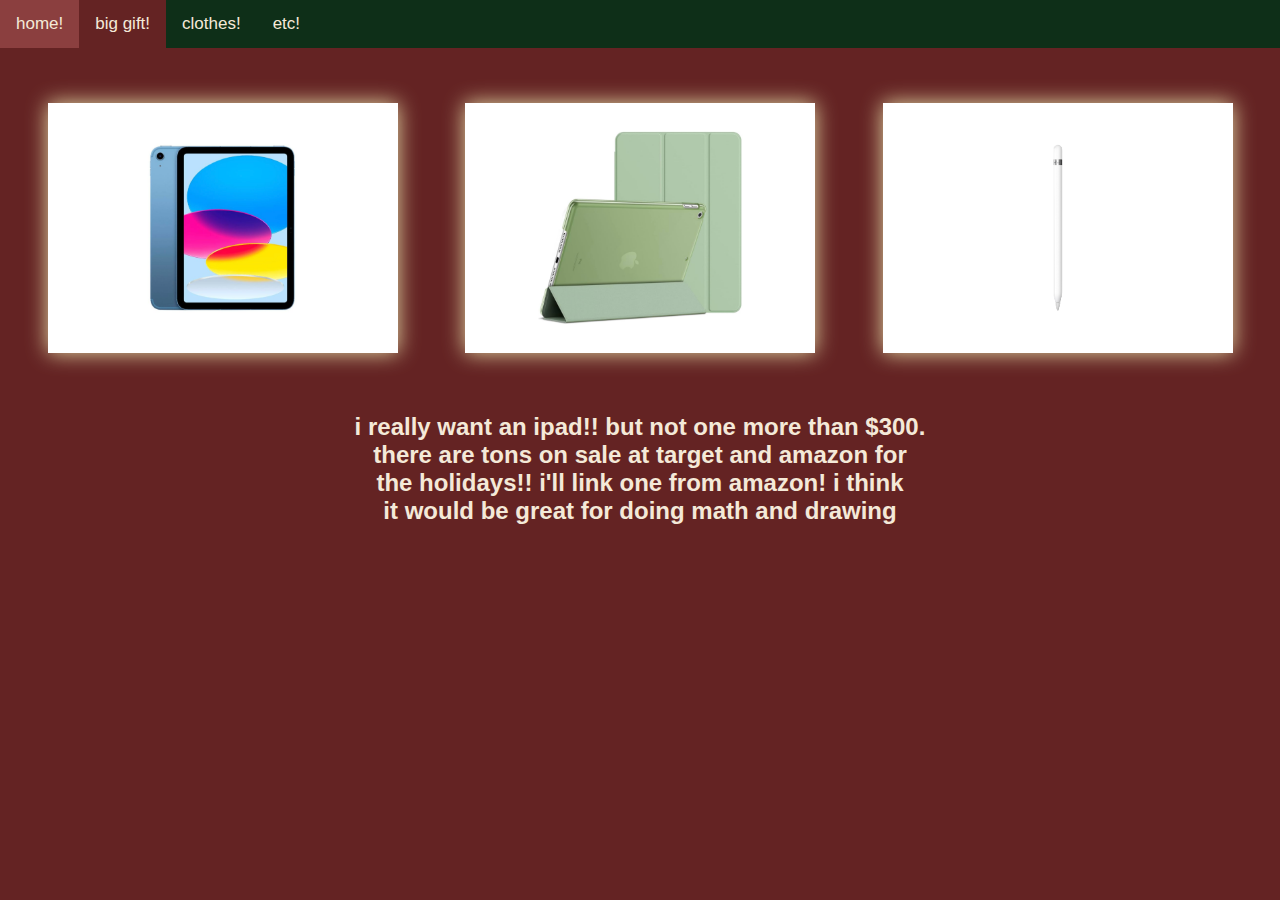
<file: biggift.html>
<!DOCTYPE html>
<html lang="en">
<head>
    <meta charset="UTF-8">
    <meta name="viewport" content="width=device-width, initial-scale=1.0">
    <title>nico's xmas list</title>
    <link rel="stylesheet" href="styles.css">
    <link rel="icon" href="ornamentfavicon.ico" type="image/x-icon">
</head>
<body class ="biggift">
    <div class="topnav">
        <a href="index.html">home!</a>
        <a class="active" href="biggift.html">big gift!</a>
        <a href="clothes.html">clothes!</a>
        <a href="etc.html">etc!</a>
    </div>
    <section class="container">
        <a href="https://www.amazon.com/Apple-2022-10-9-inch-iPad-Wi-Fi/dp/B0BJLXMVMV/?_encoding=UTF8&pd_rd_w=SRTO6&content-id=amzn1.sym.255b3518-6e7f-495c-8611-30a58648072e%3Aamzn1.symc.a68f4ca3-28dc-4388-a2cf-24672c480d8f&pf_rd_p=255b3518-6e7f-495c-8611-30a58648072e&pf_rd_r=2TX0N5V4ZXT87WBZ1YX1&pd_rd_wg=HyFMs&pd_rd_r=8fd7ed27-9d77-410f-a473-b22c27dd0f45&ref_=pd_hp_d_atf_ci_mcx_mr_ca_hp_atf_d" target="_blank" class="item">
            <img src="ipad.png" alt="an ipad" style="height: 100%; width: 100%; object-fit: cover;">
        </a>
        <a href="https://www.amazon.com/Apple-2022-10-9-inch-iPad-Wi-Fi/dp/B0BJLXMVMV/?_encoding=UTF8&pd_rd_w=SRTO6&content-id=amzn1.sym.255b3518-6e7f-495c-8611-30a58648072e%3Aamzn1.symc.a68f4ca3-28dc-4388-a2cf-24672c480d8f&pf_rd_p=255b3518-6e7f-495c-8611-30a58648072e&pf_rd_r=2TX0N5V4ZXT87WBZ1YX1&pd_rd_wg=HyFMs&pd_rd_r=8fd7ed27-9d77-410f-a473-b22c27dd0f45&ref_=pd_hp_d_atf_ci_mcx_mr_ca_hp_atf_d" target="_blank" class="item">
            <img src="ipadcase.png" alt="an ipad case" style="height: 100%; width: 100%; object-fit: cover;">
        </a>
        <a href="https://www.amazon.com/Apple-2022-10-9-inch-iPad-Wi-Fi/dp/B0BJLXMVMV/?_encoding=UTF8&pd_rd_w=SRTO6&content-id=amzn1.sym.255b3518-6e7f-495c-8611-30a58648072e%3Aamzn1.symc.a68f4ca3-28dc-4388-a2cf-24672c480d8f&pf_rd_p=255b3518-6e7f-495c-8611-30a58648072e&pf_rd_r=2TX0N5V4ZXT87WBZ1YX1&pd_rd_wg=HyFMs&pd_rd_r=8fd7ed27-9d77-410f-a473-b22c27dd0f45&ref_=pd_hp_d_atf_ci_mcx_mr_ca_hp_atf_d" target="_blank" class="item">
            <img src="applepencil.png" alt="an apple pencil" style="height: 100%; width: 100%; object-fit: cover;">
        </a>
    </section>
    <div class="textbox">
        <h1 class="captiontext">i really want an ipad!! but not one more than $300. there are tons on sale at target and amazon for the holidays!! i'll link one from amazon! i think it would be great for doing math and drawing</h1>
    </div>
</body>
</html>
</file>
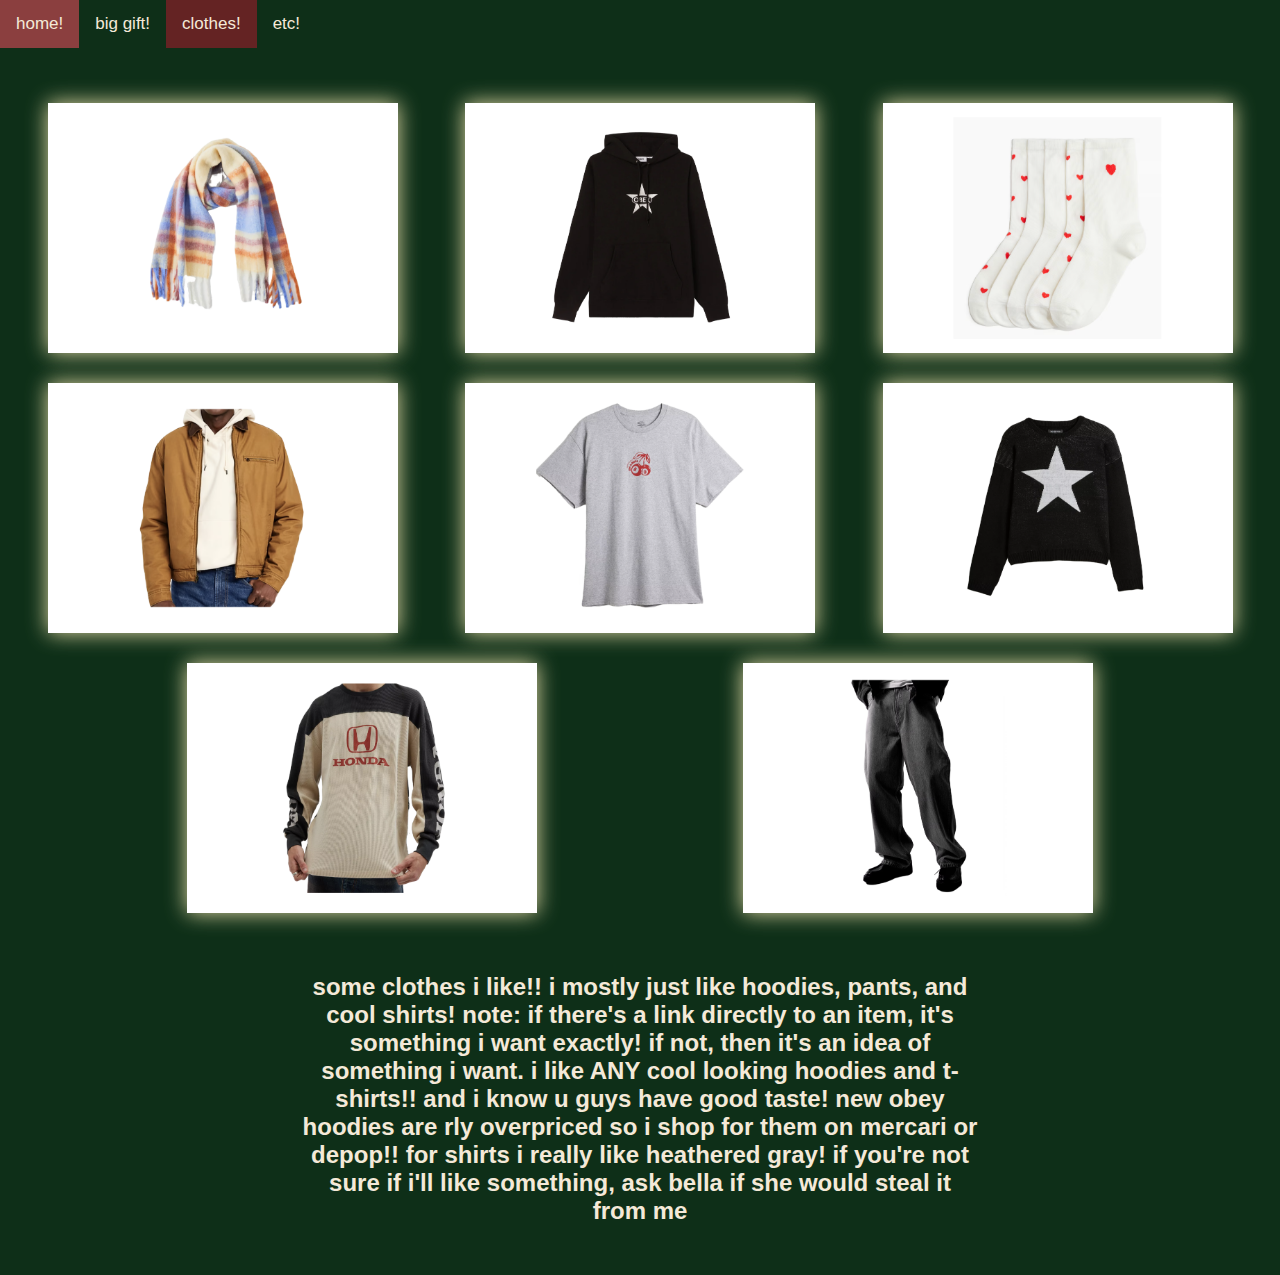
<file: clothes.html>
<!DOCTYPE html>
<html lang="en">
<head>
    <meta charset="UTF-8">
    <meta name="viewport" content="width=device-width, initial-scale=1.0">
    <title>nico's xmas list</title>
    <link rel="stylesheet" href="styles.css">
    <link rel="icon" href="ornamentfavicon.ico" type="image/x-icon">
</head>
<body class ="clothes">
    <div class="topnav">
        <a href="index.html">home!</a>
        <a href="biggift.html">big gift!</a>
        <a class="active" href="clothes.html">clothes!</a>
        <a href="etc.html">etc!</a>
    </div>
    <section class="container">
        <a href="https://shorturl.at/LpgrL" target="_blank" class="item">
            <img src="scarf.png" alt="a scarf" style="height: 100%; width: 100%; object-fit: cover;">
        </a>
        <a href="https://www.mercari.com/search/?keyword=obey%20hoodie" target="_blank" class="item">
            <img src="obeyhoodie.png" alt="an obey hoodie" style="height: 100%; width: 100%; object-fit: cover;">
        </a>
        <a href="https://www2.hm.com/en_us/index.html" target="_blank" class="item">
            <img src="socks.png" alt="socks" style="height: 100%; width: 100%; object-fit: cover;">
        </a>
        <a href="https://www.google.com/search?q=work+jacket&oq=work+jacket&gs_lcrp=EgZjaHJvbWUyFAgAEEUYORhDGIMBGLEDGIAEGIoFMgwIARAAGEMYgAQYigUyDQgCEAAYkQIYgAQYigUyBwgDEAAYgAQyBwgEEAAYgAQyBwgFEAAYgAQyBwgGEAAYgAQyBggHEEUYPNIBCDI5NDRqMGo5qAIAsAIB&sourceid=chrome&ie=UTF-8" target="_blank" class="item">
            <img src="jacket.png" alt="a work jacket" style="height: 100%; width: 100%; object-fit: cover;">
        </a>
        <a href="" target="_blank" class="item">
            <img src="tshirt.png" alt="a cool shirt" style="height: 100%; width: 100%; object-fit: cover;">
        </a>
        <a href="" target="_blank" class="item">
            <img src="sweater.png" alt="a cool sweater" style="height: 100%; width: 100%; object-fit: cover;">
        </a>
        <a href="" target="_blank" class="item">
            <img src="longsleeve.png" alt="a cool longsleeve" style="height: 100%; width: 100%; object-fit: cover;">
        </a>
        <a href="https://www2.hm.com/en_us/productpage.1235448003.html" target="_blank" class="item">
            <img src="jeans.png" alt="cool jeans" style="height: 100%; width: 100%; object-fit: cover;">
        </a>
    </section>
    <div class="textbox">
        <h1 class="captiontext">some clothes i like!! i mostly just like hoodies, pants, and cool shirts! note: if there's a link directly to an item, it's something i want exactly! if not, then it's an idea of something i want. i like ANY cool looking hoodies and t-shirts!! and i know u guys have good taste! new obey hoodies are rly overpriced so i shop for them on mercari or depop!! for shirts i really like heathered gray! if you're not sure if i'll like something, ask bella if she would steal it from me</h1>
    </div>
</body>
</html>
</file>
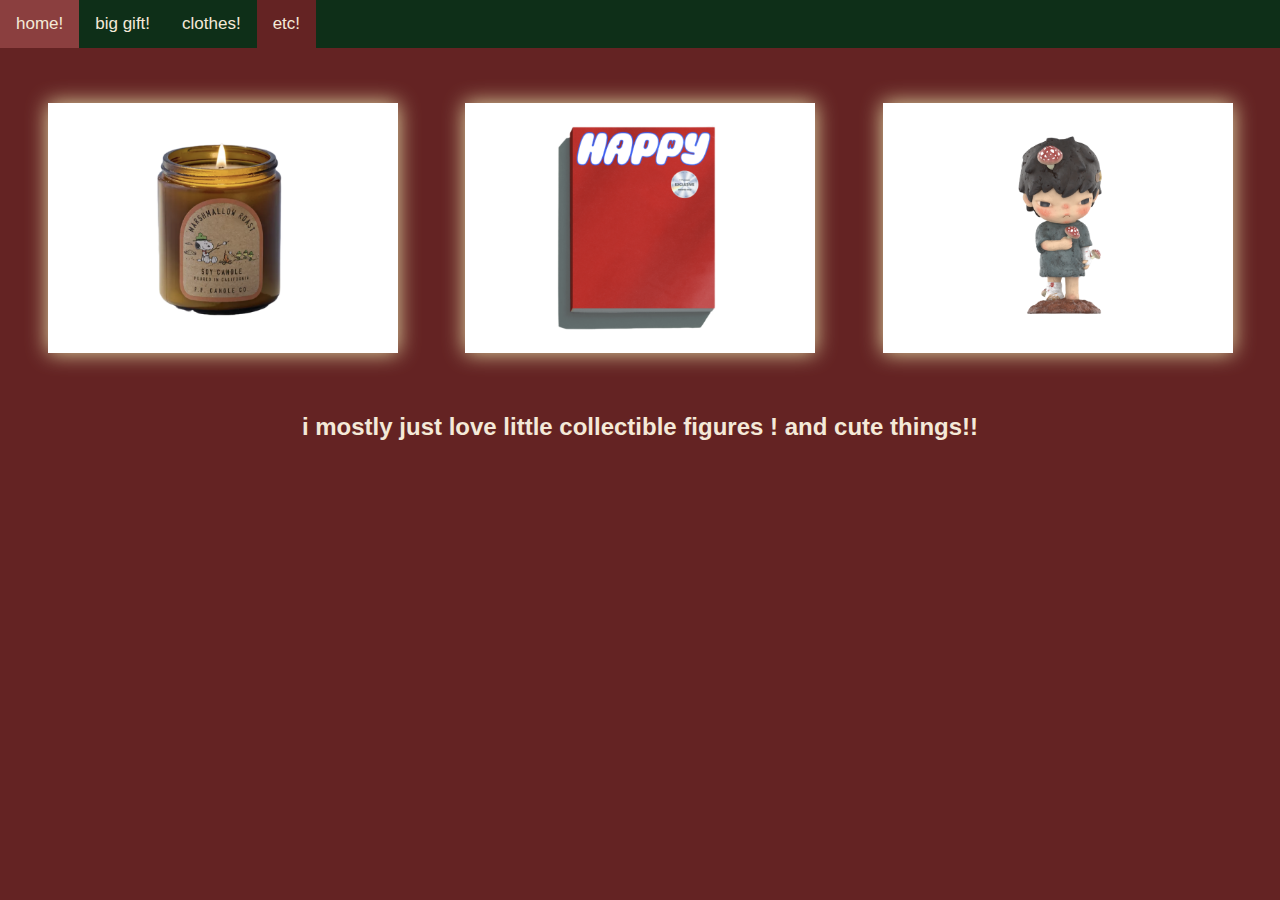
<file: etc.html>
<!DOCTYPE html>
<html lang="en">
<head>
    <meta charset="UTF-8">
    <meta name="viewport" content="width=device-width, initial-scale=1.0">
    <title>nico's xmas list</title>
    <link rel="stylesheet" href="styles.css">
    <link rel="icon" href="ornamentfavicon.ico" type="image/x-icon">
</head>
<body class ="biggift">
    <div class="topnav">
        <a href="index.html">home!</a>
        <a href="biggift.html">big gift!</a>
        <a href="clothes.html">clothes!</a>
        <a class="active" href="etc.html">etc!</a>
    </div>
    <section class="container">
        <a href="https://www.urbanoutfitters.com/shop/pf-candle-co-x-peanuts-7-oz-candle?category=SEARCHRESULTS&color=080&searchparams=q=candle&_gl=1*16l66jt*_up*MQ..&gclid=CjwKCAiA3Na5BhAZEiwAzrfagPzYrcZM3hEOE-mzYw3bE_64kFawJGz594E6gQQY7sSE6Hu89Wd-qBoCy0YQAvD_BwE&gclsrc=aw.ds&type=REGULAR&size=ONE+SIZE&quantity=1" target="_blank" class="item">
            <img src="candle.png" alt="a candle" style="height: 100%; width: 100%; object-fit: cover;">
        </a>
        <a href="https://shop.weverse.io/en/shop/US_USD/artists/2/sales/30862" target="_blank" class="item">
            <img src="jinalbum.png" alt="jin's album happy version 1" style="height: 100%; width: 100%; object-fit: cover;">
        </a>
        <a href="https://www.popmart.com/us/search/hirono" target="_blank" class="item">
            <img src="hirono.png" alt="socks" style="height: 100%; width: 100%; object-fit: cover;">
        </a>
    </section>
    <div class="textbox">
        <h1 class="captiontext">i mostly just love little collectible figures ! and cute things!!</h1>
    </div>
</body>
</html>
</file>
<file: styles.css>
body {
    font-family: "timesCondensed";
    background-color: #f4e9d8;
    /* fix this, i want the grain to go over every other element and then move independently!! */
    color: #642323;
    text-align: center;
    margin: 0;
    padding: 0;
    position: relative;
}
/*
body::after {
    content: '';
    position: fixed;
    top: 0;
    left: 0;
    width: 150%;
    height: 150%;
    background-image: url(noise.svg);
    opacity: 0.4;
    pointer-events: none; 
    z-index: 9999; 
}
*/


@keyframes grain {
    0% { transform: translate(0, 0); }
    25% { transform: translate(-1px, -1px); }
    50% { transform: translate(-1px, -1px); }
    75% { transform: translate(-1px, -1px); }
    100% { transform: translate(0, 0); }
}

@font-face {
    font-family: "timesCondensed";
    src: url('fonts/TimesNewRomanMTCondensedRegular.otf') format('opentype');
    }

.textcontainer {
    position: relative;
    margin-top: 400px;
    margin-bottom: 80px;
    margin-left: 250px;
}

h1 {
    color: #0e2f18;
    text-align: left;
    font-size: 6.5em;
    margin-bottom: 0em;
}

h2 {
    color: #642323;
    text-align: left;
    font-size: 6.5em;
    margin-top: -.15em;
    margin-left: 155px;
}

a {
    font-family: Helvetica, sans-serif;
    color: #0e2f18;
    font-size: 1.7em;
}


/* for top nav */
.topnav {
    background-color: #0e2f18;
    overflow: hidden;
}

.topnav a {
    float: left;
    color: #f4e9d8;
    text-align: center;
    padding: 14px 16px;
    text-decoration: none;
    font-size: 17px;
    transition: background-color 0.3s ease;
}

.topnav a:hover {
    background-color: #8b3f3f;
}


.topnav a.active {
    background-color: #642323;
}

.biggift {
    background-color: #642323;
}

.clothes {
    background-color: #0e2f18;
}

.container {
    display: flex;
    flex-direction: row;
    flex-wrap: wrap;
    justify-content: space-evenly;
    align-items: center;
    align-content: space-around;
    gap: 10px;
    margin-top: 45px;
}

.item {
    display: flex;
    flex-direction: row;
    align-items: center;
    flex: 0 0 auto;
    margin: 10px;
    height: 250px;
    width: 350px;
    filter: drop-shadow(0 0 0.65rem rgb(229, 219, 166));
    -webkit-transition: opacity .5s ease-in-out;
    -moz-transition: opacity .5s ease-in-out;
    -ms-transition: opacity .5s ease-in-out;
    -o-transition: opacity .5s ease-in-out;
    transition: opacity .5s ease-in-out;
    opacity: 1;
    text-decoration: none;
}

.item:hover {
    opacity: 0.7;
}

.item:active{
    transform: scale(0.95);
}

.captiontext {
    color: #f4e9d8;
    font-family: Helvetica, sans-serif;
    font-size: 1.5em;
    overflow-wrap: break-word;
    text-align: center;
    text-wrap: balance;
}

.textbox {
    position: relative;
    margin-top: 50px;
    margin-left: 300px;
    margin-right: 300px;
    margin-bottom: 50px;
}
</file>
